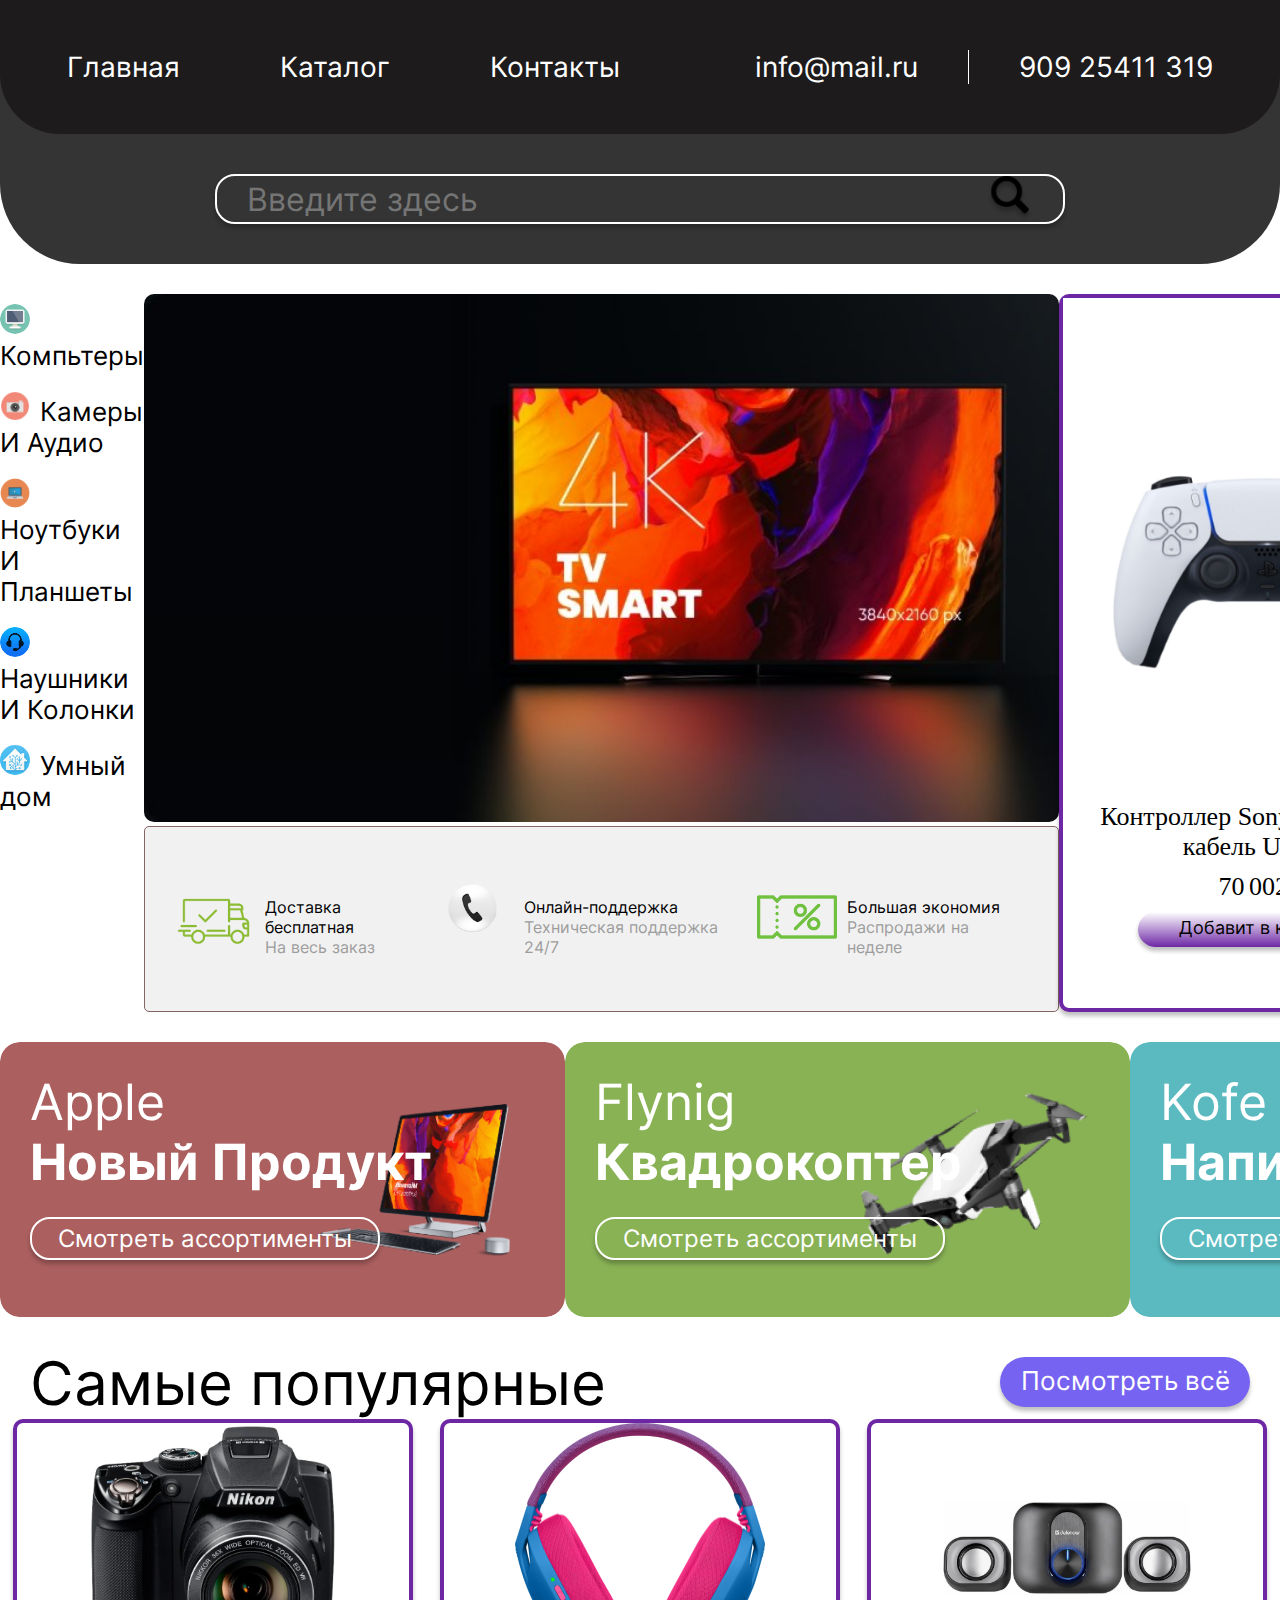
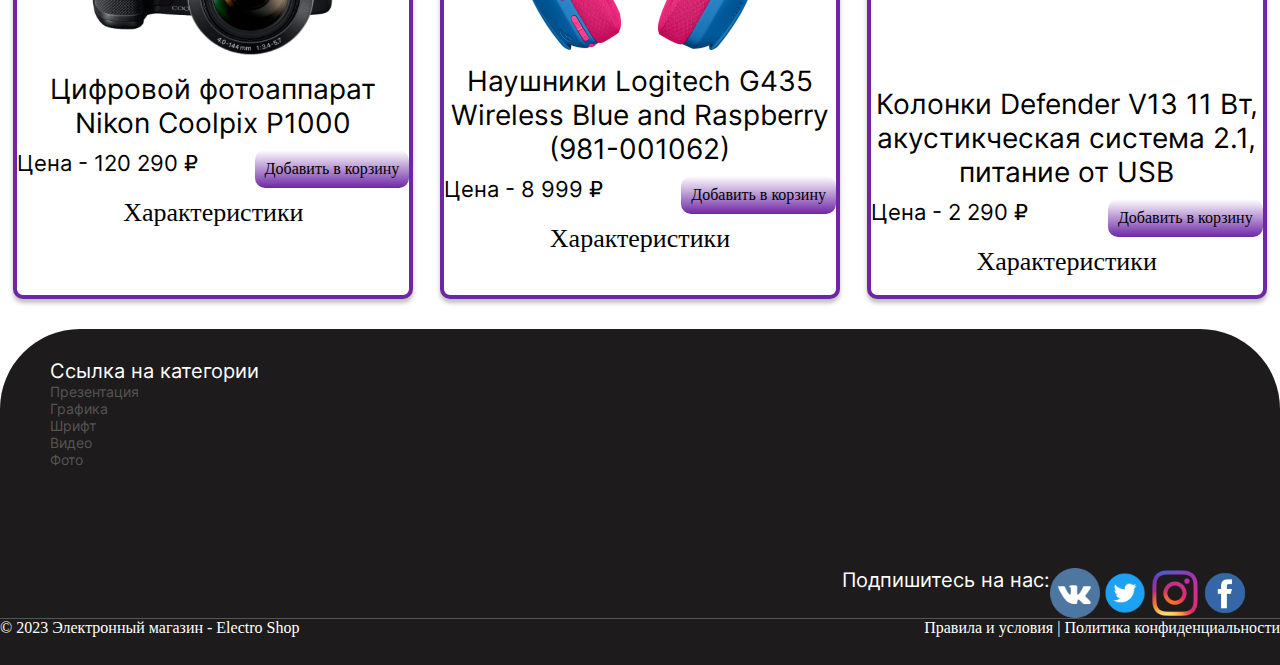
<file: index.html>
<!DOCTYPE html>
<html lang="ru">
<head>
    <meta charset="UTF-8">
    <meta name="viewport" content="width=device-width, initial-scale=1.0">
    <link rel="stylesheet" href="css/style.css">
    <link rel="icon" href="IMG/logo.svg">
    <title>Electronic Shop</title>
</head>
<body>
    <header>
        <div class="top">
            <nav>
                <a href="index.html">Главная</a>
                <a href="katalog.html">Каталог</a>
                <a href="contacts.html">Контакты</a>
            </nav>
            <div class="kontakt">
                <a style="border-right: 1px solid #fff; " href="#">info@mail.ru</a> 
                <a href="#">909 25411 319</a>
            </div>
        </div>
        <div class="bottom">
            <div class="search">
                <input placeholder="Введите здесь" type="text"> <img src="IMG/lyp.png" alt="">
            </div>
        </div>
    </header>
    <div class="conteiner">
        <div class="menu">
            <nav>
                <a href="katalog.html"><img src="IMG/PC.svg.png" alt="">Компьтеры</a>
                <a href="katalog.html"><img src="IMG/Camera.png" alt="">Камеры И Аудио</a>
                <a href="katalog.html"><img src="IMG/Noyt.jpg" alt="">Ноутбуки И Планшеты</a>
                <a href="katalog.html"><img src="IMG/Remove.png" alt="">Наушники И Колонки</a>
                <a href="katalog.html"><img src="IMG/Home.png" alt="">Умный дом</a>
            </nav>
        </div>
        <div class="TV">
            <div class="TV-banner">
                <img src="IMG/TV.jpg" alt="">
            </div>
            <div class="info">
                <div class="Pochka">
                    <div class="Dostavka">
                        <img src="IMG/Dostavka.png" alt="">
                    </div>
                    <div class="text">
                        <p class="text1">Доставка бесплатная </p>
                        <p class="text2">На весь заказ</p>
                    </div>
                </div>
                <div class="Pochka">
                    <div class="Dostavka">
                        <img src="IMG/phone.png" alt="">
                    </div>
                    <div class="text">
                        <p class="text1">Онлайн-поддержка</p>
                        <p class="text2">Техническая поддержка 24/7</p>
                    </div>
                </div>
                <div class="Pochka">
                    <div class="Dostavka">
                        <img src="IMG/skidra.png" alt="">
                    </div>
                    <div class="text">
                        <p class="text1">Большая экономия</p>
                        <p class="text2">Распродажи на неделе</p>
                    </div>
                </div>
            </div>
        </div>
        <div class="banner">
            <div class="img">
                <img src="IMG/controller.jpg" alt="">
            </div>
            <div class="banner-text">
                <p class="text3">Контроллер Sony Dualsense + кабель Usb 3.0</p>
                <p class="text3" style="margin: 10px 0;">70 002р.</p>
            </div>
            <div>
                <div class="button">
                    <p>Добавит в корзину</p>
                </div>
            </div>
        </div>
    </div>
    <div class="line">
        <section class="apple">
            <p class="text4">Apple<br> <b>Новый Продукт</b></p>
            <div class="button1">
                <p class="text5">Смотреть ассортименты</p>
            </div>
        </section>
        <section class="Flynig">
            <p class="text4">Flynig<br> <b>Квадрокоптер</b></p>
            <div class="button1">
                <p class="text5">Смотреть ассортименты</p>
            </div>
        </section>
        <section class="Kofe">
            <p class="text4">Kofe<br> <b>Напиток</b></p>
            <div class="button1">
                <p class="text5">Смотреть ассортименты</p>
            </div>
        </section>
    </div>
    <div class="line2">
        <div class="banner-text1">
            <p class="text7">Самые популярные</p>
        </div>
        <div class="button2">
            <p class="text8">Посмотреть всё</p>
        </div>
    </div>
    <div class="tsugino-line">
        <div class="tsugino-section">
             <div class="tsugino-img">
                 <img src="IMG/apparat.png" alt="">
             </div>
             <div class="tsugino-name">
                 <p>Цифровой фотоаппарат 
                     Nikon Coolpix P1000</p>
             </div>
             <div class="tsugino-line-inside">
                 <div class="tsugino-prace"><p>Цена - 120 290 ₽</p></div>
                 <div class="tsugino-btn"><p>Добавить в корзину</p></div>
             </div>
             <div class="tsugino-hark">
                 <p>Характеристики</p>
             </div>
        </div>
        <div class="tsugino-section">
         <div class="tsugino-img">
             <img src="IMG/headphones.jpg" alt="">
         </div>
         <div class="tsugino-name">
             <p>Наушники Logitech G435 Wireless 
                Blue and Raspberry (981-001062)</p>
         </div>
         <div class="tsugino-line-inside">
             <div class="tsugino-prace"><p>Цена - 8 999 ₽</p></div>
             <div class="tsugino-btn"><p>Добавить в корзину</p></div>
         </div>
         <div class="tsugino-hark">
             <p>Характеристики</p>
         </div>
    </div>
    <div class="tsugino-section">
     <div class="tsugino-img">
         <img src="IMG/kolonki.jpg" alt="">
     </div>
     <div class="tsugino-name">
         <p>Колонки Defender V13 11 Вт, акустикческая система 2.1, питание от USB</p>
     </div>
     <div class="tsugino-line-inside">
         <div class="tsugino-prace"><p>Цена - 2 290 ₽</p></div>
         <div class="tsugino-btn"><p>Добавить в корзину</p></div>
     </div>
     <div class="tsugino-hark">
         <p>Характеристики</p>
     </div>
 </div>
     </div>
     <footer>
        <div class="text9">
            <p> Ссылка на категории</p>
            <a href="#">Презентация</a>
            <a href="#">Графика</a>
            <a href="#">Шрифт</a>
            <a href="#">Видео</a>
            <a href="#">Фото</a>
        </div>
        <div class="kontakt1">
            <div class="kontakt2">
               <p class="text10">Подпишитесь на нас:</p> 
               <img src="IMG/VK.png" alt="">
               <img src="IMG/Twitter.png" alt="">
               <img src="IMG/INST.png" alt="">
               <img src="IMG/Facebook.png" alt="">
            </div>
        </div>
        <div class="coperait">
            <p>© 2023 Электронный магазин - Electro Shop</p>
            <p>Правила и условия | Политика конфиденциальности</p>
        </div>
    </footer>
</body>
</html>
</file>
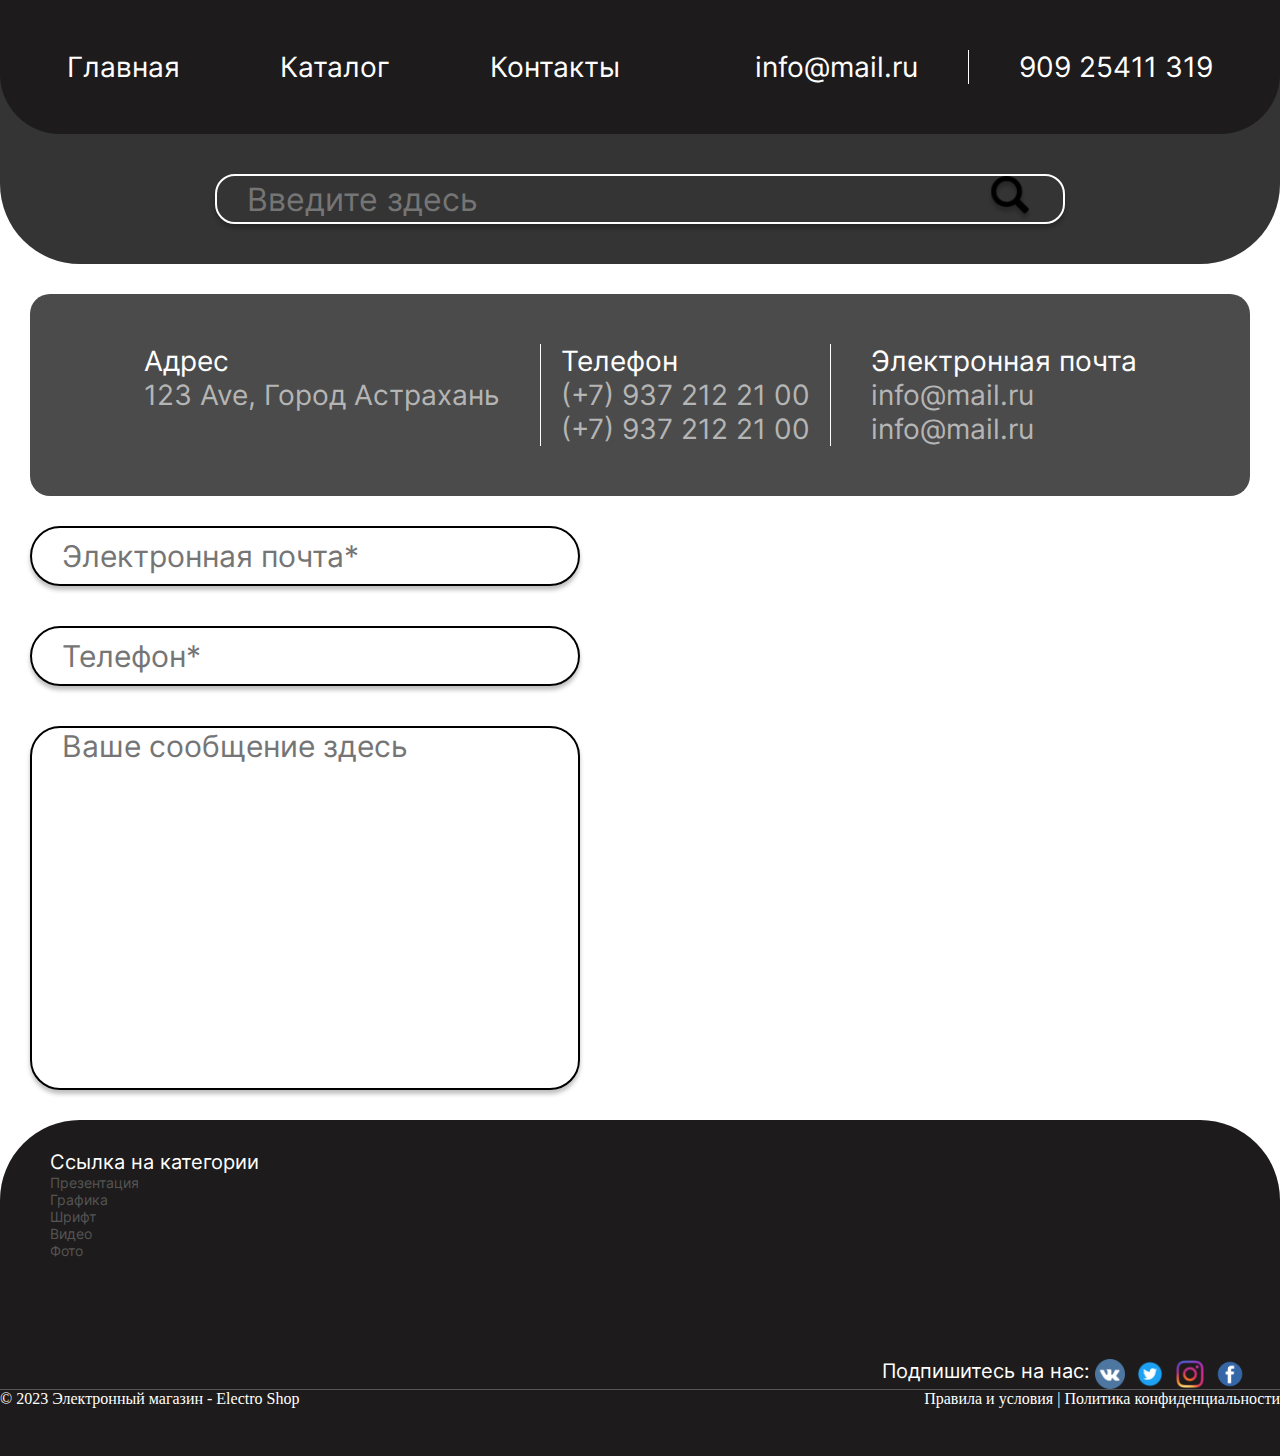
<file: contacts.html>
<!DOCTYPE html>
<html lang="en">
<head>
    <meta charset="UTF-8">
    <meta name="viewport" content="width=device-width, initial-scale=1.0">
    <title>Document</title>
    <link rel="stylesheet" href="css/contacts.css">
</head>
<body>
    <header>
        <div class="top">
            <nav>
                <a href="index.html">Главная</a>
                <a href="katalog.html">Каталог</a>
                <a href="contacts.html">Контакты</a>
            </nav>
            <div class="kontakt">
                <a style="border-right: 1px solid #fff; " href="#">info@mail.ru</a> 
                <a href="#">909 25411 319</a>
            </div>
        </div>
        <div class="bottom">
            <div class="search">
                <input placeholder="Введите здесь" type="text"> <img src="IMG/lyp.png" alt="">
            </div>
        </div>
    </header>

    <div class="contactus">
        <div class="row">
            <div class="cow">
                <p class="title">Адрес</p>
                <p class="caption">123 Ave, Город Астрахань</p>
            </div>
            <div class="cow center">
                <p class="title">Телефон</p>
                <p class="caption">(+7) 937 212 21 00</p>
                <p class="caption">(+7) 937 212 21 00</p>
            </div>
            <div class="cow">
                <p class="title">Электронная почта</p>
                <p class="caption">info@mail.ru</p>
                <p class="caption">info@mail.ru</p>
            </div>
        </div>
    </div>


    <main>
        <div class="form">
            <input type="text" placeholder="Электронная почта*">
            <input type="text" placeholder="Телефон*">
            <textarea name="" id="" cols="30" rows="10" placeholder="Ваше сообщение здесь"></textarea>
        </div>
        <div class="map">
            <script type="text/javascript" charset="utf-8" async src="https://api-maps.yandex.ru/services/constructor/1.0/js/?um=constructor%3Ac78a10e9f8ad00baf65eec20cdbd49567cb31efac58187de360bc37be0a84476&amp;width=1000&amp;height=720&amp;lang=ru_RU&amp;scroll=true"></script>
        </div>
    </main>


    <footer>
        <div class="text9">
            <p> Ссылка на категории</p>
            <a href="#">Презентация</a>
            <a href="#">Графика</a>
            <a href="#">Шрифт</a>
            <a href="#">Видео</a>
            <a href="#">Фото</a>
        </div>
        <div class="kontakt1">
            <div class="kontakt2">
               <p class="text10">Подпишитесь на нас:</p> 
               <img src="IMG/VK.png" alt="">
               <img src="IMG/Twitter.png" alt="">
               <img src="IMG/INST.png" alt="">
               <img src="IMG/Facebook.png" alt="">
            </div>
        </div>
        <div class="coperait">
            <p>© 2023 Электронный магазин - Electro Shop</p>
            <p>Правила и условия | Политика конфиденциальности</p>
        </div>
    </footer>
</body>
</html>
</file>
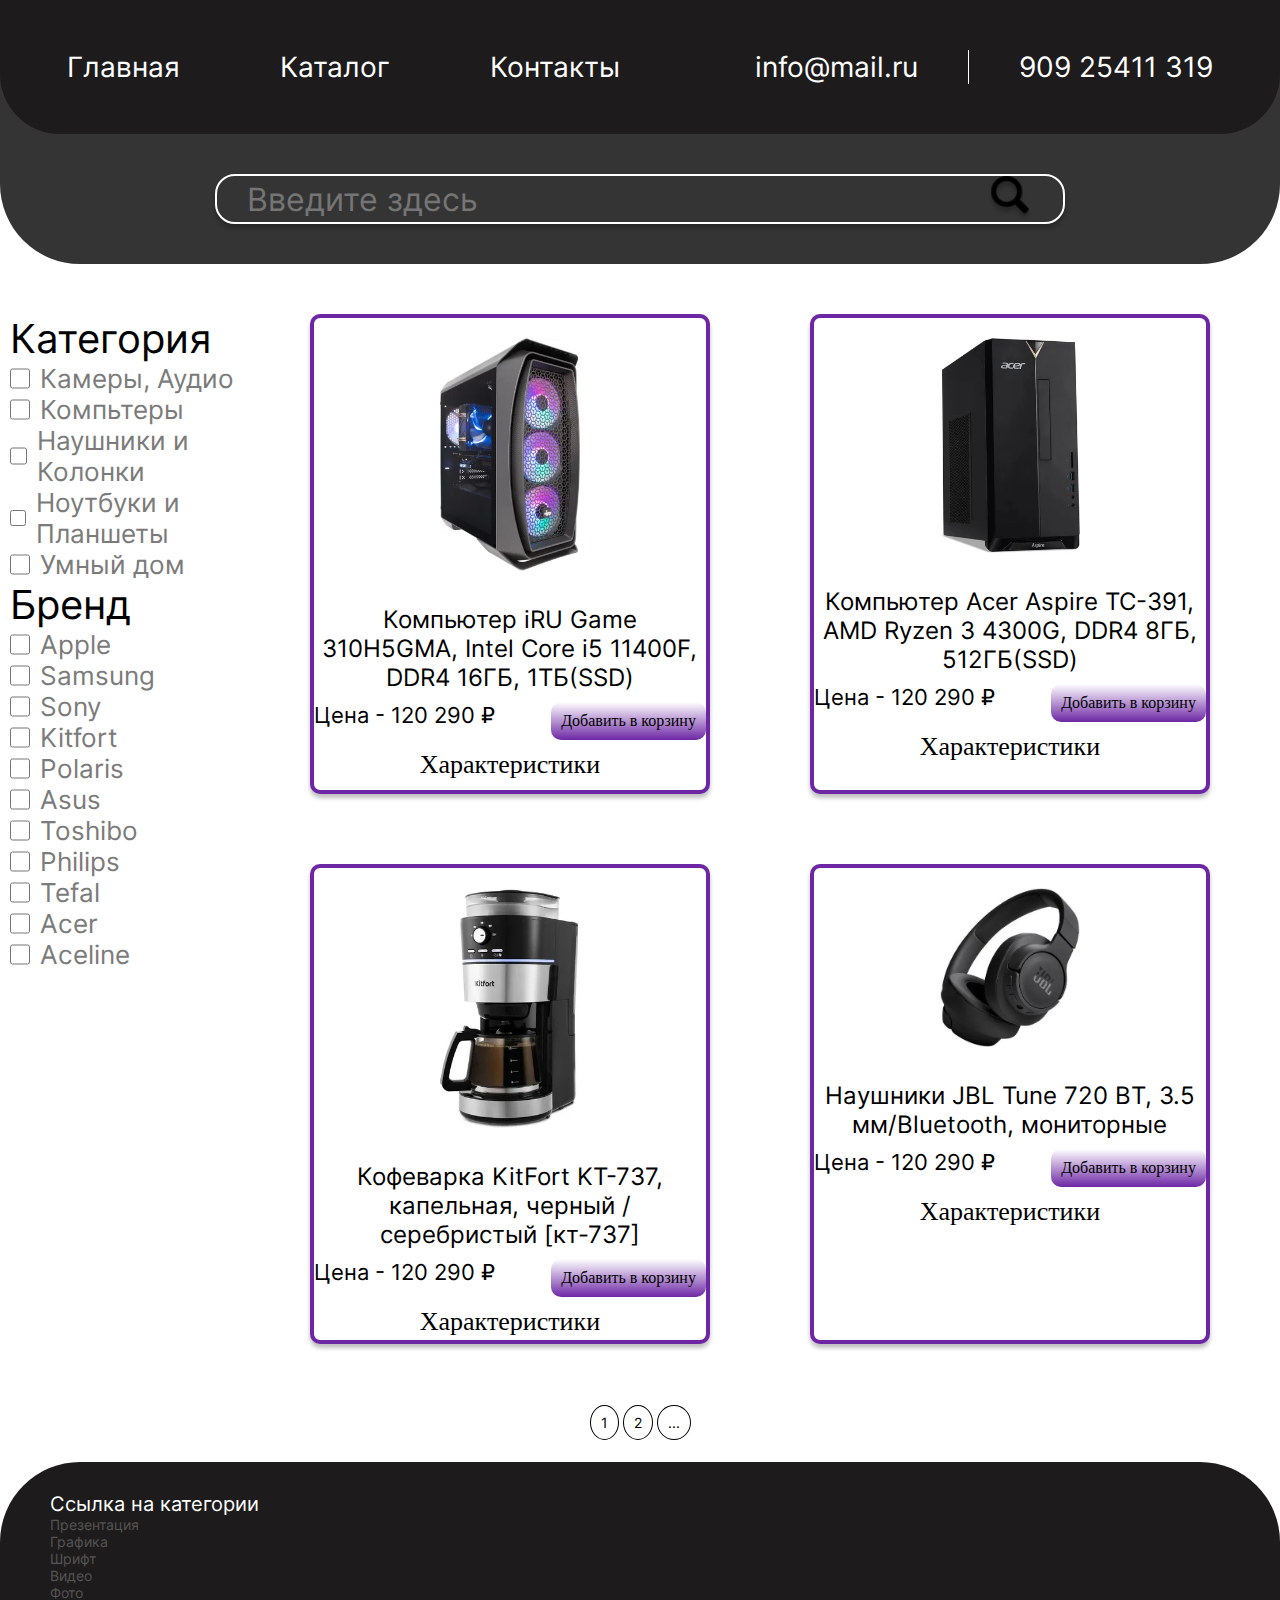
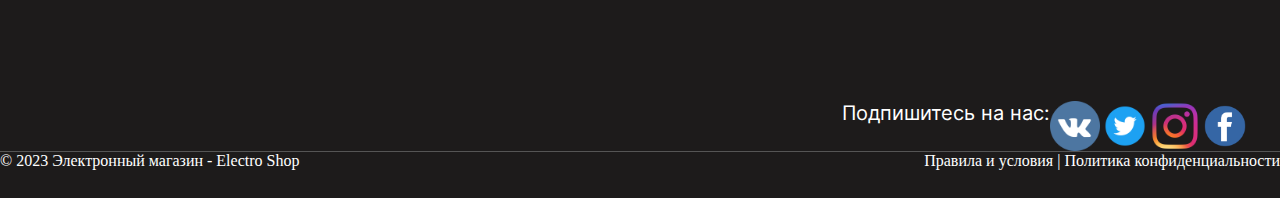
<file: katalog.html>
<!DOCTYPE html>
<html lang="ru">
<head>
    <meta charset="UTF-8">
    <meta name="viewport" content="width=device-width, initial-scale=1.0">
    <link rel="stylesheet" href="css/katalog.css">
    <link rel="icon" href="IMG/logo.svg">
    <title>Electronic Shop</title>
</head>
<body>
    <header>
        <div class="top">
            <nav>
                <a href="index.html">Главная</a>
                <a href="katalog.html">Каталог</a>
                <a href="katalog.html">Контакты</a>
            </nav>
            <div class="kontakt">
                <a style="border-right: 1px solid #fff; " href="#">info@mail.ru</a> 
                <a href="#">909 25411 319</a>
            </div>
        </div>
        <div class="bottom">
            <div class="search">
                <input placeholder="Введите здесь" type="text"> <img src="IMG/lyp.png" alt="">
            </div>
        </div>
    </header>
    <main>
        <div class="sidebar">
            
            <div class="title">
                <p>Категория</p>
            </div>
            <div class="list">
                <div class="m-s">
                    <input type="checkbox" name="" id=""><p>Камеры, Аудио</p>
                </div>
                <div class="m-s">
                    <input type="checkbox" name="" id=""><p>Компьтеры</p>
                </div>
                <div class="m-s">
                    <input type="checkbox" name="" id=""><p>Наушники и Колонки</p>
                </div>
                <div class="m-s">
                    <input type="checkbox" name="" id=""><p>Ноутбуки и Планшеты</p>
                </div>
                <div class="m-s">
                    <input type="checkbox" name="" id=""><p>Умный дом</p>
                </div>
            </div>
            <div class="title">
                <p>Бренд</p>
            </div>
            <div class="list">
                <div class="m-s">
                    <input type="checkbox" name="" id=""><p>Apple</p>
                </div>
                <div class="m-s">
                    <input type="checkbox" name="" id=""><p>Samsung</p>
                </div>
                <div class="m-s">
                    <input type="checkbox" name="" id=""><p>Sony</p>
                </div>
                <div class="m-s">
                    <input type="checkbox" name="" id=""><p>Kitfort</p>
                </div>
                <div class="m-s">
                    <input type="checkbox" name="" id=""><p>Polaris</p>
                </div>
                <div class="m-s">
                    <input type="checkbox" name="" id=""><p>Asus</p>
                </div>
                <div class="m-s">
                    <input type="checkbox" name="" id=""><p>Toshibo</p>
                </div>
                <div class="m-s">
                    <input type="checkbox" name="" id=""><p>Philips</p>
                </div>
                <div class="m-s">
                    <input type="checkbox" name="" id=""><p>Tefal</p>
                </div>
                <div class="m-s">
                    <input type="checkbox" name="" id=""><p>Acer</p>
                </div>
                <div class="m-s">
                    <input type="checkbox" name="" id=""><p>Aceline</p>
                </div>
                
            </div>
        </div>
        <div class="shop-list">
            <div class="tsugino-section">
                <div class="tsugino-img">
                    <img src="IMG/4.png" alt="">
                </div>
                <div class="tsugino-name">
                    <p>Компьютер iRU Game 310H5GMA, Intel Core i5 11400F, DDR4 16ГБ, 1ТБ(SSD) </p>
                </div>
                <div class="tsugino-line-inside">
                    <div class="tsugino-prace"><p>Цена - 120 290 ₽</p></div>
                    <div class="tsugino-btn"><p>Добавить в корзину</p></div>
                </div>
                <div class="tsugino-hark">
                    <p>Характеристики</p>
                </div>
            </div>
            <div class="tsugino-section">
                <div class="tsugino-img">
                    <img src="IMG/3.png" alt="">
                </div>
                <div class="tsugino-name">
                    <p>Компьютер Acer Aspire TC-391, AMD 
                        Ryzen 3 4300G, DDR4 8ГБ, 512ГБ(SSD)</p>
                </div>
                <div class="tsugino-line-inside">
                    <div class="tsugino-prace"><p>Цена - 120 290 ₽</p></div>
                    <div class="tsugino-btn"><p>Добавить в корзину</p></div>
                </div>
                <div class="tsugino-hark">
                    <p>Характеристики</p>
                </div>
            </div>
            <div class="tsugino-section">
                <div class="tsugino-img">
                    <img src="IMG/5.png" alt="">
                </div>
                <div class="tsugino-name">
                    <p>Кофеварка KitFort KT-737, капельная, 
                        черный / серебристый [кт-737]</p>
                </div>
                <div class="tsugino-line-inside">
                    <div class="tsugino-prace"><p>Цена - 120 290 ₽</p></div>
                    <div class="tsugino-btn"><p>Добавить в корзину</p></div>
                </div>
                <div class="tsugino-hark">
                    <p>Характеристики</p>
                </div>
            </div>
            <div class="tsugino-section">
                <div class="tsugino-img">
                    <img src="IMG/6.png" alt="">
                </div>
                <div class="tsugino-name">
                    <p>Наушники JBL Tune 720 BT, 
                        3.5 мм/Bluetooth, мониторные</p>
                </div>
                <div class="tsugino-line-inside">
                    <div class="tsugino-prace"><p>Цена - 120 290 ₽</p></div>
                    <div class="tsugino-btn"><p>Добавить в корзину</p></div>
                </div>
                <div class="tsugino-hark">
                    <p>Характеристики</p>
                </div>
            </div>
        </div>
    </main>
    <div class="nav-pages">
        <div class="nav-center">
            <a href="#" class="n-btn">1</a>
            <a href="#" class="n-btn">2</a>
            <a href="#" class="n-btn">...</a>
        </div>
    </div>

    <footer>
        <div class="text9">
            <p> Ссылка на категории</p>
            <a href="#">Презентация</a>
            <a href="#">Графика</a>
            <a href="#">Шрифт</a>
            <a href="#">Видео</a>
            <a href="#">Фото</a>
        </div>
        <div class="kontakt1">
            <div class="kontakt2">
               <p class="text10">Подпишитесь на нас:</p> 
               <img src="IMG/VK.png" alt="">
               <img src="IMG/Twitter.png" alt="">
               <img src="IMG/INST.png" alt="">
               <img src="IMG/Facebook.png" alt="">
            </div>
        </div>
        <div class="coperait">
            <p>© 2023 Электронный магазин - Electro Shop</p>
            <p>Правила и условия | Политика конфиденциальности</p>
        </div>
    </footer>
</body>
</html>
</file>
<file: css/style.css>
/* inter-100 - cyrillic_latin */
@font-face {
    font-display: swap; /* Check https://developer.mozilla.org/en-US/docs/Web/CSS/@font-face/font-display for other options. */
    font-family: 'Inter';
    font-style: normal;
    font-weight: 100;
    src: url('../fonts/inter-v13-cyrillic_latin-100.woff2') format('woff2'); /* Chrome 36+, Opera 23+, Firefox 39+, Safari 12+, iOS 10+ */
  }
  /* inter-200 - cyrillic_latin */
  @font-face {
    font-display: swap; /* Check https://developer.mozilla.org/en-US/docs/Web/CSS/@font-face/font-display for other options. */
    font-family: 'Inter';
    font-style: normal;
    font-weight: 200;
    src: url('../fonts/inter-v13-cyrillic_latin-200.woff2') format('woff2'); /* Chrome 36+, Opera 23+, Firefox 39+, Safari 12+, iOS 10+ */
  }
  /* inter-300 - cyrillic_latin */
  @font-face {
    font-display: swap; /* Check https://developer.mozilla.org/en-US/docs/Web/CSS/@font-face/font-display for other options. */
    font-family: 'Inter';
    font-style: normal;
    font-weight: 300;
    src: url('../fonts/inter-v13-cyrillic_latin-300.woff2') format('woff2'); /* Chrome 36+, Opera 23+, Firefox 39+, Safari 12+, iOS 10+ */
  }
  /* inter-regular - cyrillic_latin */
  @font-face {
    font-display: swap; /* Check https://developer.mozilla.org/en-US/docs/Web/CSS/@font-face/font-display for other options. */
    font-family: 'Inter';
    font-style: normal;
    font-weight: 400;
    src: url('../fonts/inter-v13-cyrillic_latin-regular.woff2') format('woff2'); /* Chrome 36+, Opera 23+, Firefox 39+, Safari 12+, iOS 10+ */
  }
  /* inter-500 - cyrillic_latin */
  @font-face {
    font-display: swap; /* Check https://developer.mozilla.org/en-US/docs/Web/CSS/@font-face/font-display for other options. */
    font-family: 'Inter';
    font-style: normal;
    font-weight: 500;
    src: url('../fonts/inter-v13-cyrillic_latin-500.woff2') format('woff2'); /* Chrome 36+, Opera 23+, Firefox 39+, Safari 12+, iOS 10+ */
  }
  /* inter-600 - cyrillic_latin */
  @font-face {
    font-display: swap; /* Check https://developer.mozilla.org/en-US/docs/Web/CSS/@font-face/font-display for other options. */
    font-family: 'Inter';
    font-style: normal;
    font-weight: 600;
    src: url('../fonts/inter-v13-cyrillic_latin-600.woff2') format('woff2'); /* Chrome 36+, Opera 23+, Firefox 39+, Safari 12+, iOS 10+ */
  }
  /* inter-700 - cyrillic_latin */
  @font-face {
    font-display: swap; /* Check https://developer.mozilla.org/en-US/docs/Web/CSS/@font-face/font-display for other options. */
    font-family: 'Inter';
    font-style: normal;
    font-weight: 700;
    src: url('../fonts/inter-v13-cyrillic_latin-700.woff2') format('woff2'); /* Chrome 36+, Opera 23+, Firefox 39+, Safari 12+, iOS 10+ */
  }
  /* inter-800 - cyrillic_latin */
  @font-face {
    font-display: swap; /* Check https://developer.mozilla.org/en-US/docs/Web/CSS/@font-face/font-display for other options. */
    font-family: 'Inter';
    font-style: normal;
    font-weight: 800;
    src: url('../fonts/inter-v13-cyrillic_latin-800.woff2') format('woff2'); /* Chrome 36+, Opera 23+, Firefox 39+, Safari 12+, iOS 10+ */
  }
  /* inter-900 - cyrillic_latin */
  @font-face {
    font-display: swap; /* Check https://developer.mozilla.org/en-US/docs/Web/CSS/@font-face/font-display for other options. */
    font-family: 'Inter';
    font-style: normal;
    font-weight: 900;
    src: url('../fonts/inter-v13-cyrillic_latin-900.woff2') format('woff2'); /* Chrome 36+, Opera 23+, Firefox 39+, Safari 12+, iOS 10+ */
  }

  * {
    box-sizing: border-box;
    margin: 0%;
    padding: 0px;
}

html {
  overflow-x: hidden;
}

header {
  /* height: 234px; */
  border-radius: 0px 0px 80px 80px;
  background: #343434;
}

header a {
    padding: 0 50px;
    color: #FFF;
    font-family: Inter;
    font-size: 28px;
    font-style: normal;
    font-weight: 400;
    line-height: normal;
    text-decoration: none;
}

.top {
    width: 100vw;
    padding: 50px 0;
    display: flex;
    justify-content: space-around;
    border-radius: 0px 0px 60px 60px;
    background-color: #1D1B1B;
}

.top nav {
    display: flex;
    justify-content: space-around;
}

.top .kontakt {
    display: flex;
    justify-content: space-around;
}

.bottom {
  display: flex;
  justify-content: center;
}

.search {
  width: 850px;
  height: 50px;
  flex-shrink: 0;
  margin: 40px 0;
  padding: 0 30px;
  border-radius: 20px;
  border: 2px solid #FFF;
  background: rgba(255, 255, 255, 0.00);
  box-shadow: 0px 4px 4px 0px rgba(0, 0, 0, 0.25);
  display: flex;
  justify-content: space-between;
}

.search input {
  width: 800px;
  border: 0px;
  outline: none;
  background: none;
  color: #FFF;
  font-family: Inter;
  font-size: 32px;
  font-style: normal;
  font-weight: 400;
  line-height: normal;
}

.conteiner {
  margin-top: 30px;
  display: flex;
  justify-content: space-around;  
}

.menu nav {
  /* margin-left: 70px; */
  display: grid;
}

.menu nav a {
  margin: 10px 0;
  color: #000;
  font-family: Inter;
  font-size: 26px;
  font-style: normal;
  font-weight: 400;
  line-height: normal;
  text-decoration: none;
}

.menu nav img {
  width: 30px;
  margin-right: 10px;
  border-radius: 20px;
}

.TV-banner img {
  width: 915px;
  margin: auto;
  border-radius: 10px;
}

.Dostavka img {
  width: 80px;  
}

.info {
  padding: 50px 30px;
  border-radius: 5px;
  border: 1px solid #846464;
  background: #F1F1F1;  
  display: flex;
  justify-content: space-between;
}

.Pochka {
  display: flex;
}

.text1 {
  color: #000;
  font-family: Inter;
  font-size: 16px;
  font-style: normal;
  font-weight: 400;
  line-height: normal;
}

.text2 {
  color: #9D9D9D;
  font-family: Inter;
  font-size: 16px;
  font-style: normal;
  font-weight: 400;
  line-height: normal;
}

.text {
  margin-top: 20px;
  margin-left: 10px;
}

.banner {
  border-radius: 10px;
  border: 4px solid #6D27A5;
    background: #FFF;
  box-shadow: 0px 4px 4px 0px rgba(0, 0, 0, 0.25);  
}

.banner img {
  width: 400px;
  height: 500px;
  flex-shrink: 0;
}

.text3 {
  width: 400px;
  text-align: center;
  font-size: 26px;
}

.button {
  margin: auto;
  width: 250px;
  height: 35px;
  border-radius: 20px;
  background: linear-gradient(180deg, rgba(109, 39, 165, 0.00) 0%, #6D27A5 100%);
  box-shadow: 0px 4px 4px 0px rgba(0, 0, 0, 0.25);
}

.button p {
  padding-top: 5px;
  color: #000;
  text-align: center;
  font-family: Inter;
  font-size: 18px;
  font-style: normal;
  font-weight: 400;
  line-height: normal;
}

.button:hover {
  cursor: pointer;
}

.line section {
  width: 565px;
  height: 275px;
  flex-shrink: 0;
  border-radius: 20px;
  padding: 30px;
}

.text4 {
  color: #FFF;
  font-family: Inter;
  font-size: 50px;
  font-style: normal;
  font-weight: 400;
  line-height: normal;
}

section.apple {
  background: url(../IMG/apple.png);
  background-size: cover;
  background-position: center;
  background-repeat: no-repeat;
}

section.Flynig {
  background: url(../IMG/Flynig.png);
  background-size: cover;
  background-position: center;
  background-repeat: no-repeat;
}

section.Kofe {
  background: url(../IMG/Kofe.png);
  background-size: cover;
  background-position: center;
  background-repeat: no-repeat;
}

.button1 {
  width: 350px;
  padding: 5px;
  margin-top: 25px;
  text-align: center;
  border-radius: 20px;
  border: 2px solid #FFF;
  background: rgba(217, 217, 217, 0.00);
  box-shadow: 0px 4px 4px 0px rgba(0, 0, 0, 0.25);
}

.text5 {
  color: #FFF;
  font-family: Inter;
  font-size: 24px;
  font-style: normal;
  font-weight: 400;
  line-height: normal;
}

.line {
  margin: 30px 0;
  display: flex;
  justify-content: space-around;
}

.banner-text1 {
  margin-left: 30px;
}

.text7 {
  flex-shrink: 0;
  color: #000;
  font-family: Inter;
  font-size: 60px;
  font-style: normal;
  font-weight: 400;
  line-height: normal;
}

.text8 {
  padding-top: 8px;
  text-align: center;
  color: #FFF;
  font-family: Inter;
  font-size: 26px;
  font-style: normal;
  font-weight: 400;
  line-height: normal;
}

.button2 {
  width: 250px;
  height: 50px;
  flex-shrink: 0;
  margin-right: 30px;
  margin-top: 10px;
  border-radius: 30px;
  background: #7763F1;
  box-shadow: 0px 4px 4px 0px rgba(0, 0, 0, 0.25);
}

.line2 {
  display: flex;
  justify-content: space-between;
}

.tsugino-line{
  display: flex;
  justify-content: space-around;
}

.tsugino-section{
  width: 400px;
  height: 480px;
  border-radius: 10px;
  border: 4px solid #6D27A5;
  background: #FFF;
  box-shadow: 0px 4px 4px 0px rgba(0, 0, 0, 0.25);
  text-align: center;
}

.tsugino-name{
  margin: 10px 0;
  color: #000;
  font-family: Inter;
  font-size: 28px;
  font-style: normal;
  font-weight: 400;
  line-height: normal;
}

.tsugino-line-inside{
  margin: 10px 0;
  display: flex;
  justify-content: space-between;
}

.tsugino-prace{
  color: #000;
  font-family: Inter;
  font-size: 22px;
  font-style: normal;
  font-weight: 400;
  line-height: normal;
}

.tsugino-btn p{
  padding: 10px;
  background: linear-gradient(180deg, rgba(109, 39, 165, 0.00) 0%, #6D27A5 100%);
  border-radius: 10px;
}

.tsugino-img img{
  width: 250px;
}

.tsugino-hark {
  font-size: 26px;
}

footer {
  margin-top: 30px;
  color: #FFF;
  width: 100vw;
  height: 336px;
  flex-shrink: 0;
  border-radius: 80px 80px 0px 0px;
  background: #1D1B1B;
}

.text9 {
  padding-top: 30px;
  margin-left: 50px;
  display: grid;
}

.text9 p {
  font-family: Inter;
  font-size: 20px;
  font-style: normal;
  font-weight: 400;
  line-height: normal;
}

.text9 a {
  text-decoration: none;
  color: #555;
  font-family: Inter;
  font-size: 14px;
  font-style: normal;
  font-weight: 400;
  line-height: normal;
}

.kontakt1 {
  padding-top: 100px;
  text-align: right;
  flex-shrink: 0;
  color: #FFF;
  font-family: Inter;
  font-size: 20px;
  font-style: normal;
  font-weight: 400;
  line-height: normal;
  padding-right: 30px;
}

.kontakt2 {
  display: flex;
  justify-content: right;
}

.kontakt2 img {
  width: 50px;
  height: 50px;
  flex-shrink: 0;
}

.coperait {
  border-top: #555 1px solid;
  display: flex;
  justify-content: space-between;
}
</file>
<file: css/contacts.css>
/* inter-100 - cyrillic_latin */
@font-face {
    font-display: swap; /* Check https://developer.mozilla.org/en-US/docs/Web/CSS/@font-face/font-display for other options. */
    font-family: 'Inter';
    font-style: normal;
    font-weight: 100;
    src: url('../fonts/inter-v13-cyrillic_latin-100.woff2') format('woff2'); /* Chrome 36+, Opera 23+, Firefox 39+, Safari 12+, iOS 10+ */
  }
  /* inter-200 - cyrillic_latin */
  @font-face {
    font-display: swap; /* Check https://developer.mozilla.org/en-US/docs/Web/CSS/@font-face/font-display for other options. */
    font-family: 'Inter';
    font-style: normal;
    font-weight: 200;
    src: url('../fonts/inter-v13-cyrillic_latin-200.woff2') format('woff2'); /* Chrome 36+, Opera 23+, Firefox 39+, Safari 12+, iOS 10+ */
  }
  /* inter-300 - cyrillic_latin */
  @font-face {
    font-display: swap; /* Check https://developer.mozilla.org/en-US/docs/Web/CSS/@font-face/font-display for other options. */
    font-family: 'Inter';
    font-style: normal;
    font-weight: 300;
    src: url('../fonts/inter-v13-cyrillic_latin-300.woff2') format('woff2'); /* Chrome 36+, Opera 23+, Firefox 39+, Safari 12+, iOS 10+ */
  }
  /* inter-regular - cyrillic_latin */
  @font-face {
    font-display: swap; /* Check https://developer.mozilla.org/en-US/docs/Web/CSS/@font-face/font-display for other options. */
    font-family: 'Inter';
    font-style: normal;
    font-weight: 400;
    src: url('../fonts/inter-v13-cyrillic_latin-regular.woff2') format('woff2'); /* Chrome 36+, Opera 23+, Firefox 39+, Safari 12+, iOS 10+ */
  }
  /* inter-500 - cyrillic_latin */
  @font-face {
    font-display: swap; /* Check https://developer.mozilla.org/en-US/docs/Web/CSS/@font-face/font-display for other options. */
    font-family: 'Inter';
    font-style: normal;
    font-weight: 500;
    src: url('../fonts/inter-v13-cyrillic_latin-500.woff2') format('woff2'); /* Chrome 36+, Opera 23+, Firefox 39+, Safari 12+, iOS 10+ */
  }
  /* inter-600 - cyrillic_latin */
  @font-face {
    font-display: swap; /* Check https://developer.mozilla.org/en-US/docs/Web/CSS/@font-face/font-display for other options. */
    font-family: 'Inter';
    font-style: normal;
    font-weight: 600;
    src: url('../fonts/inter-v13-cyrillic_latin-600.woff2') format('woff2'); /* Chrome 36+, Opera 23+, Firefox 39+, Safari 12+, iOS 10+ */
  }
  /* inter-700 - cyrillic_latin */
  @font-face {
    font-display: swap; /* Check https://developer.mozilla.org/en-US/docs/Web/CSS/@font-face/font-display for other options. */
    font-family: 'Inter';
    font-style: normal;
    font-weight: 700;
    src: url('../fonts/inter-v13-cyrillic_latin-700.woff2') format('woff2'); /* Chrome 36+, Opera 23+, Firefox 39+, Safari 12+, iOS 10+ */
  }
  /* inter-800 - cyrillic_latin */
  @font-face {
    font-display: swap; /* Check https://developer.mozilla.org/en-US/docs/Web/CSS/@font-face/font-display for other options. */
    font-family: 'Inter';
    font-style: normal;
    font-weight: 800;
    src: url('../fonts/inter-v13-cyrillic_latin-800.woff2') format('woff2'); /* Chrome 36+, Opera 23+, Firefox 39+, Safari 12+, iOS 10+ */
  }
  /* inter-900 - cyrillic_latin */
  @font-face {
    font-display: swap; /* Check https://developer.mozilla.org/en-US/docs/Web/CSS/@font-face/font-display for other options. */
    font-family: 'Inter';
    font-style: normal;
    font-weight: 900;
    src: url('../fonts/inter-v13-cyrillic_latin-900.woff2') format('woff2'); /* Chrome 36+, Opera 23+, Firefox 39+, Safari 12+, iOS 10+ */
  }

  * {
    box-sizing: border-box;
    margin: 0%;
    padding: 0px;
}

html {
  overflow-x: hidden;
}

header {
  /* height: 234px; */
  border-radius: 0px 0px 80px 80px;
  background: #343434;
}

header a {
    padding: 0 50px;
    color: #FFF;
    font-family: Inter;
    font-size: 28px;
    font-style: normal;
    font-weight: 400;
    line-height: normal;
    text-decoration: none;
}

.top {
    width: 100vw;
    padding: 50px 0;
    display: flex;
    justify-content: space-around;
    border-radius: 0px 0px 60px 60px;
    background-color: #1D1B1B;
}

.top nav {
    display: flex;
    justify-content: space-around;
}

.top .kontakt {
    display: flex;
    justify-content: space-around;
}

.bottom {
  display: flex;
  justify-content: center;
}

.search {
  width: 850px;
  height: 50px;
  flex-shrink: 0;
  margin: 40px 0;
  padding: 0 30px;
  border-radius: 20px;
  border: 2px solid #FFF;
  background: rgba(255, 255, 255, 0.00);
  box-shadow: 0px 4px 4px 0px rgba(0, 0, 0, 0.25);
  display: flex;
  justify-content: space-between;
}

.search input {
  width: 800px;
  border: 0px;
  outline: none;
  background: none;
  color: #FFF;
  font-family: Inter;
  font-size: 32px;
  font-style: normal;
  font-weight: 400;
  line-height: normal;
}

.contactus{
  border-radius: 20px;
  background: #4B4B4B;
  padding: 50px;
  margin: 30px;
}

.contactus .row{
  display: flex;
  justify-content: center;
}

.contactus .row .cow{
  margin: 0 20px;
}

.contactus .row .center{
  border: #FFF solid 1px;
  border-top: 0;
  border-bottom: 0;
  padding: 0 20px;
}

.contactus .row p.title{
    color: #FFF;
  font-family: Inter;
  font-size: 28px;
  font-style: normal;
  font-weight: 400;
  line-height: normal;
}

.contactus .row p.caption{
  color: #B5B5B5;
  font-family: Inter;
  font-size: 28px;
  font-style: normal;
  font-weight: 400;
  line-height: normal;
}


.form{
  margin-left: 30px;
  width: 550px;
  display: grid;
}

.form input{
  height: 60px;
  margin-bottom: 40px;

  border-radius: 30px;
  border: 2px solid #000;
  background: rgba(255, 255, 255, 0.74);
  box-shadow: 0px 4px 4px 0px rgba(0, 0, 0, 0.25);

  padding-left: 30px;

  color: #000;
  font-family: Inter;
  font-size: 30px;
  font-style: normal;
  font-weight: 400;
  line-height: normal;
}

.form textarea{
  border-radius: 30px;
  border: 2px solid #000;
  background: rgba(255, 255, 255, 0.74);
  box-shadow: 0px 4px 4px 0px rgba(0, 0, 0, 0.25);
  resize: none;

  color: #000;
  font-family: Inter;
  font-size: 30px;
  font-style: normal;
  font-weight: 400;
  line-height: normal;

  padding-left: 30px;
}

main{
  display: flex;
}

.map {
  margin-left: 250px;
}

footer {
  margin-top: 30px;
  color: #FFF;
  width: 100vw;
  height: 336px;
  flex-shrink: 0;
  border-radius: 80px 80px 0px 0px;
  background: #1D1B1B;
}

.text9 {
  padding-top: 30px;
  margin-left: 50px;
  display: grid;
}

.text9 p {
  font-family: Inter;
  font-size: 20px;
  font-style: normal;
  font-weight: 400;
  line-height: normal;
}

.text9 a {
  text-decoration: none;
  color: #555;
  font-family: Inter;
  font-size: 14px;
  font-style: normal;
  font-weight: 400;
  line-height: normal;
}

.kontakt1 {
  padding-top: 100px;
  text-align: right;
  flex-shrink: 0;
  color: #FFF;
  font-family: Inter;
  font-size: 20px;
  font-style: normal;
  font-weight: 400;
  line-height: normal;
  padding-right: 30px;
}

.kontakt2 {
  display: flex;
  justify-content: right;
}

.kontakt2 img {
  margin: 0 5px;
  width: 30px;
  height: 30px;
  flex-shrink: 0;
}

.coperait {
  border-top: #555 1px solid;
  display: flex;
  justify-content: space-between;
}
</file>
<file: css/katalog.css>
/* inter-100 - cyrillic_latin */
@font-face {
    font-display: swap; /* Check https://developer.mozilla.org/en-US/docs/Web/CSS/@font-face/font-display for other options. */
    font-family: 'Inter';
    font-style: normal;
    font-weight: 100;
    src: url('../fonts/inter-v13-cyrillic_latin-100.woff2') format('woff2'); /* Chrome 36+, Opera 23+, Firefox 39+, Safari 12+, iOS 10+ */
  }
  /* inter-200 - cyrillic_latin */
  @font-face {
    font-display: swap; /* Check https://developer.mozilla.org/en-US/docs/Web/CSS/@font-face/font-display for other options. */
    font-family: 'Inter';
    font-style: normal;
    font-weight: 200;
    src: url('../fonts/inter-v13-cyrillic_latin-200.woff2') format('woff2'); /* Chrome 36+, Opera 23+, Firefox 39+, Safari 12+, iOS 10+ */
  }
  /* inter-300 - cyrillic_latin */
  @font-face {
    font-display: swap; /* Check https://developer.mozilla.org/en-US/docs/Web/CSS/@font-face/font-display for other options. */
    font-family: 'Inter';
    font-style: normal;
    font-weight: 300;
    src: url('../fonts/inter-v13-cyrillic_latin-300.woff2') format('woff2'); /* Chrome 36+, Opera 23+, Firefox 39+, Safari 12+, iOS 10+ */
  }
  /* inter-regular - cyrillic_latin */
  @font-face {
    font-display: swap; /* Check https://developer.mozilla.org/en-US/docs/Web/CSS/@font-face/font-display for other options. */
    font-family: 'Inter';
    font-style: normal;
    font-weight: 400;
    src: url('../fonts/inter-v13-cyrillic_latin-regular.woff2') format('woff2'); /* Chrome 36+, Opera 23+, Firefox 39+, Safari 12+, iOS 10+ */
  }
  /* inter-500 - cyrillic_latin */
  @font-face {
    font-display: swap; /* Check https://developer.mozilla.org/en-US/docs/Web/CSS/@font-face/font-display for other options. */
    font-family: 'Inter';
    font-style: normal;
    font-weight: 500;
    src: url('../fonts/inter-v13-cyrillic_latin-500.woff2') format('woff2'); /* Chrome 36+, Opera 23+, Firefox 39+, Safari 12+, iOS 10+ */
  }
  /* inter-600 - cyrillic_latin */
  @font-face {
    font-display: swap; /* Check https://developer.mozilla.org/en-US/docs/Web/CSS/@font-face/font-display for other options. */
    font-family: 'Inter';
    font-style: normal;
    font-weight: 600;
    src: url('../fonts/inter-v13-cyrillic_latin-600.woff2') format('woff2'); /* Chrome 36+, Opera 23+, Firefox 39+, Safari 12+, iOS 10+ */
  }
  /* inter-700 - cyrillic_latin */
  @font-face {
    font-display: swap; /* Check https://developer.mozilla.org/en-US/docs/Web/CSS/@font-face/font-display for other options. */
    font-family: 'Inter';
    font-style: normal;
    font-weight: 700;
    src: url('../fonts/inter-v13-cyrillic_latin-700.woff2') format('woff2'); /* Chrome 36+, Opera 23+, Firefox 39+, Safari 12+, iOS 10+ */
  }
  /* inter-800 - cyrillic_latin */
  @font-face {
    font-display: swap; /* Check https://developer.mozilla.org/en-US/docs/Web/CSS/@font-face/font-display for other options. */
    font-family: 'Inter';
    font-style: normal;
    font-weight: 800;
    src: url('../fonts/inter-v13-cyrillic_latin-800.woff2') format('woff2'); /* Chrome 36+, Opera 23+, Firefox 39+, Safari 12+, iOS 10+ */
  }
  /* inter-900 - cyrillic_latin */
  @font-face {
    font-display: swap; /* Check https://developer.mozilla.org/en-US/docs/Web/CSS/@font-face/font-display for other options. */
    font-family: 'Inter';
    font-style: normal;
    font-weight: 900;
    src: url('../fonts/inter-v13-cyrillic_latin-900.woff2') format('woff2'); /* Chrome 36+, Opera 23+, Firefox 39+, Safari 12+, iOS 10+ */
  }

  * {
    box-sizing: border-box;
    margin: 0%;
    padding: 0px;
}

html {
  overflow-x: hidden;
}

header {
  /* height: 234px; */
  border-radius: 0px 0px 80px 80px;
  background: #343434;
}

header a {
    padding: 0 50px;
    color: #FFF;
    font-family: Inter;
    font-size: 28px;
    font-style: normal;
    font-weight: 400;
    line-height: normal;
    text-decoration: none;
}

.top {
    width: 100vw;
    padding: 50px 0;
    display: flex;
    justify-content: space-around;
    border-radius: 0px 0px 60px 60px;
    background-color: #1D1B1B;
}

.top nav {
    display: flex;
    justify-content: space-around;
}

.top .kontakt {
    display: flex;
    justify-content: space-around;
}

.bottom {
  display: flex;
  justify-content: center;
}

.search {
  width: 850px;
  height: 50px;
  flex-shrink: 0;
  margin: 40px 0;
  padding: 0 30px;
  border-radius: 20px;
  border: 2px solid #FFF;
  background: rgba(255, 255, 255, 0.00);
  box-shadow: 0px 4px 4px 0px rgba(0, 0, 0, 0.25);
  display: flex;
  justify-content: space-between;
}

.search input {
  width: 800px;
  border: 0px;
  outline: none;
  background: none;
  color: #FFF;
  font-family: Inter;
  font-size: 32px;
  font-style: normal;
  font-weight: 400;
  line-height: normal;
}




.sidebar{
  width: 500px;
  padding-left: 10px;
}

.sidebar .title p{
  color: #000;
font-family: Inter;
font-size: 40px;
font-style: normal;
font-weight: 400;
line-height: normal;
}

.sidebar .m-s{
  display: flex;
}

.sidebar .m-s input{
  width: 20px;
}

.sidebar .m-s p{
  color: #7B7B7B;
font-family: Inter;
font-size: 26px;
font-style: normal;
font-weight: 400;
line-height: normal;
margin-left: 10px;
}

main{
  margin-top: 50px;
  display: flex;
  justify-content: space-between;
}

.shop-list{
  display:flex;
  flex-wrap: wrap;
  
}

.tsugino-section{
  width: 400px;
  height: 480px;
  border-radius: 10px;
  border: 4px solid #6D27A5;
  background: #FFF;
  box-shadow: 0px 4px 4px 0px rgba(0, 0, 0, 0.25);
  text-align: center;
  margin: 0 50px;
  margin-bottom: 70px;
}

.tsugino-name{
  margin: 10px 0;
  color: #000;
  font-family: Inter;
  font-size: 24px;
  font-style: normal;
  font-weight: 400;
  line-height: normal;
}

.tsugino-line-inside{
  margin: 10px 0;
  display: flex;
  justify-content: space-between;
}

.tsugino-prace{
  color: #000;
  font-family: Inter;
  font-size: 22px;
  font-style: normal;
  font-weight: 400;
  line-height: normal;
}

.tsugino-btn p{
  padding: 10px;
  background: linear-gradient(180deg, rgba(109, 39, 165, 0.00) 0%, #6D27A5 100%);
  border-radius: 10px;
}

.tsugino-img img{
  margin: 20px 0;
  width: 140px;
}

.tsugino-hark {
  font-size: 26px;
}

.nav-pages{
  display: flex;
  justify-content: center;
}

.nav-pages .n-btn{
  text-decoration: none;
  padding: 8px 10px;
  border: #000 solid 1px;
  border-radius: 50%;

  color: #000;
font-family: Inter;
font-size: 14px;
font-style: normal;
font-weight: 400;
line-height: normal;
}



footer {
  margin-top: 30px;
  color: #FFF;
  width: 100vw;
  height: 336px;
  flex-shrink: 0;
  border-radius: 80px 80px 0px 0px;
  background: #1D1B1B;
}

.text9 {
  padding-top: 30px;
  margin-left: 50px;
  display: grid;
}

.text9 p {
  font-family: Inter;
  font-size: 20px;
  font-style: normal;
  font-weight: 400;
  line-height: normal;
}

.text9 a {
  text-decoration: none;
  color: #555;
  font-family: Inter;
  font-size: 14px;
  font-style: normal;
  font-weight: 400;
  line-height: normal;
}

.kontakt1 {
  padding-top: 100px;
  text-align: right;
  flex-shrink: 0;
  color: #FFF;
  font-family: Inter;
  font-size: 20px;
  font-style: normal;
  font-weight: 400;
  line-height: normal;
  padding-right: 30px;
}

.kontakt2 {
  display: flex;
  justify-content: right;
}

.kontakt2 img {
  width: 50px;
  height: 50px;
  flex-shrink: 0;
}

.coperait {
  border-top: #555 1px solid;
  display: flex;
  justify-content: space-between;
}
</file>
